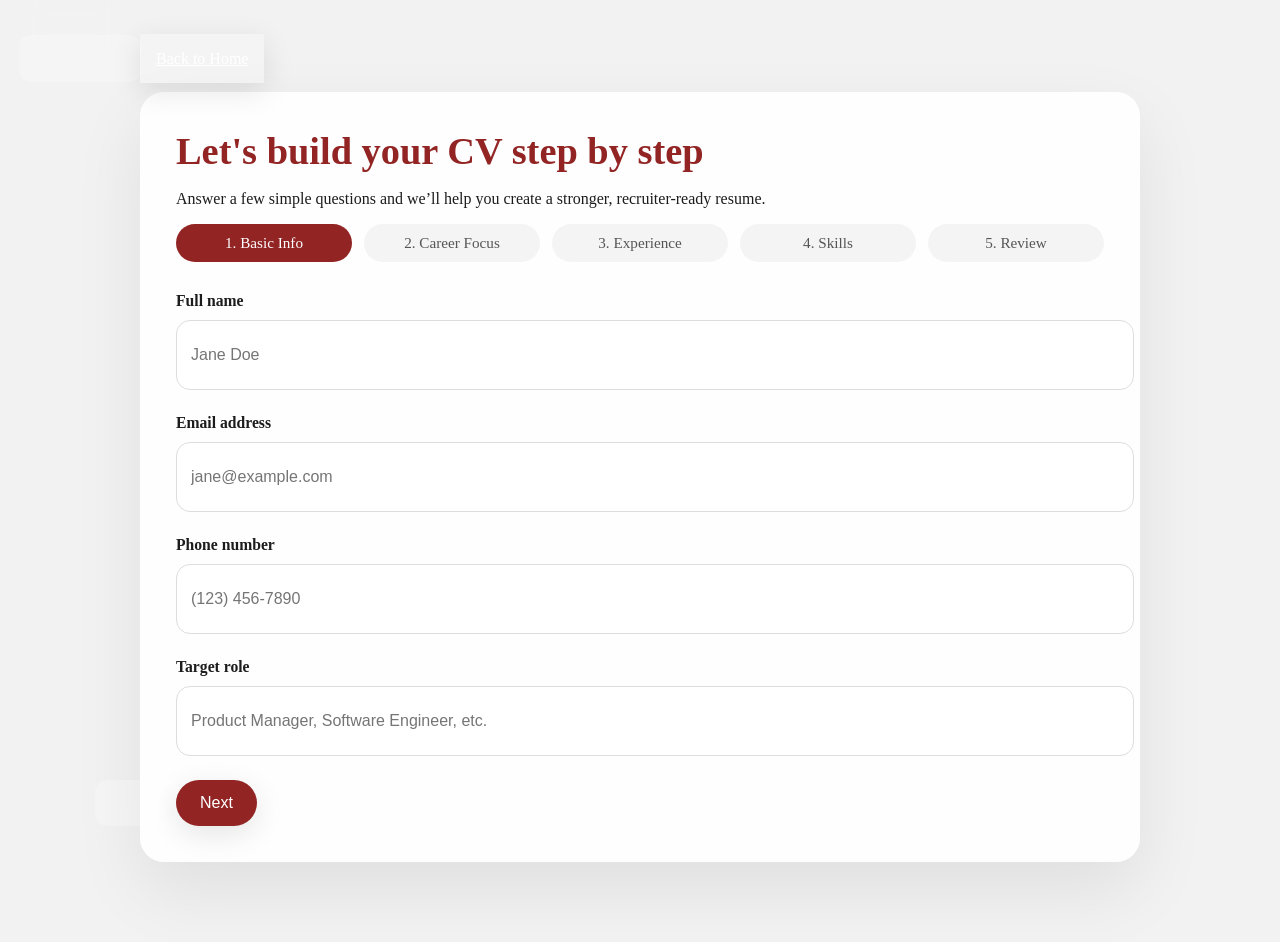
<file: resume-builder.html>
<!DOCTYPE html>
<html lang="en">
<head>
    <meta charset="UTF-8">
    <meta name="viewport" content="width=device-width, initial-scale=1.0">
    <title>Build Your Resume</title>
    <link rel="stylesheet" href="Assets/CSS/style.css">
    <link href="https://cdnjs.cloudflare.com/ajax/libs/font-awesome/6.5.1/css/all.min.css" rel="stylesheet">
</head>
<body>
    <main class="builder-page">
        <header class="builder-header">
            <a href="index.html" class="glass buttons">Back to Home</a>
        </header>

        <section class="builder-card">
            <h1>Let's build your CV step by step</h1>
            <p>Answer a few simple questions and we’ll help you create a stronger, recruiter-ready resume.</p>

            <div class="step-indicator">
                <span class="active">1. Basic Info</span>
                <span>2. Career Focus</span>
                <span>3. Experience</span>
                <span>4. Skills</span>
                <span>5. Review</span>
            </div>

            <form id="resumeBuilderForm">
                <div class="form-step active" data-step="1">
                    <div class="form-field">
                        <label for="fullName">Full name</label>
                        <input type="text" id="fullName" name="fullName" placeholder="Jane Doe" required>
                    </div>
                    <div class="form-field">
                        <label for="email">Email address</label>
                        <input type="email" id="email" name="email" placeholder="jane@example.com" required>
                    </div>
                    <div class="form-field">
                        <label for="phone">Phone number</label>
                        <input type="tel" id="phone" name="phone" placeholder="(123) 456-7890" required>
                    </div>
                    <div class="form-field">
                        <label for="jobTitle">Target role</label>
                        <input type="text" id="jobTitle" name="jobTitle" placeholder="Product Manager, Software Engineer, etc." required>
                    </div>
                </div>

                <div class="form-step" data-step="2">
                    <div class="form-field">
                        <label for="industry">Target industry</label>
                        <select id="industry" name="industry">
                            <option value="">Choose an industry</option>
                            <option>Technology</option>
                            <option>Finance</option>
                            <option>Healthcare</option>
                            <option>Education</option>
                            <option>Marketing</option>
                            <option>Customer Service</option>
                            <option>Other</option>
                        </select>
                    </div>
                    <div class="form-field">
                        <label for="experienceLevel">Experience level</label>
                        <select id="experienceLevel" name="experienceLevel">
                            <option value="">Choose a level</option>
                            <option>Entry level</option>
                            <option>Mid level</option>
                            <option>Senior level</option>
                            <option>Manager / Director</option>
                        </select>
                    </div>
                    <div class="form-field">
                        <label for="careerGoal">What is your main resume goal?</label>
                        <textarea id="careerGoal" name="careerGoal" placeholder="Example: Get an interview for a data analyst role" required></textarea>
                    </div>
                </div>

                <div class="form-step" data-step="3">
                    <div class="form-field">
                        <label for="experienceSummary">Top achievement or experience</label>
                        <textarea id="experienceSummary" name="experienceSummary" placeholder="Describe a recent accomplishment or key responsibility." required></textarea>
                    </div>
                    <div class="form-field">
                        <label for="yearsExperience">Years of experience</label>
                        <input type="text" id="yearsExperience" name="yearsExperience" placeholder="3 years, 5+ years, etc." required>
                    </div>
                </div>

                <div class="form-step" data-step="4">
                    <div class="form-field">
                        <label for="skills">Key skills</label>
                        <textarea id="skills" name="skills" placeholder="List your top skills separated by commas." required></textarea>
                    </div>
                    <div class="form-field">
                        <label for="education">Highest qualification</label>
                        <input type="text" id="education" name="education" placeholder="Bachelor's in Business, MSc Computer Science, etc." required>
                    </div>
                </div>

                <div class="form-step" data-step="5">
                    <div class="form-field">
                        <label for="additionalInfo">Anything else to include?</label>
                        <textarea id="additionalInfo" name="additionalInfo" placeholder="Awards, certifications, volunteer work, or personal strengths."></textarea>
                    </div>
                    <div class="builder-result" id="summaryCard" aria-live="polite" hidden>
                        <h2>Your resume plan</h2>
                        <p><strong>Name:</strong> <span id="resultName"></span></p>
                        <p><strong>Target role:</strong> <span id="resultRole"></span></p>
                        <p><strong>Industry:</strong> <span id="resultIndustry"></span></p>
                        <p><strong>Experience level:</strong> <span id="resultLevel"></span></p>
                        <ul>
                            <li><strong>Goal:</strong> <span id="resultGoal"></span></li>
                            <li><strong>Experience highlight:</strong> <span id="resultExperience"></span></li>
                            <li><strong>Skills:</strong> <span id="resultSkills"></span></li>
                            <li><strong>Education:</strong> <span id="resultEducation"></span></li>
                        </ul>
                        <p id="resultExtra"></p>
                        <div class="builder-note">
                            Use this plan to personalize your resume with achievements, clear skills, and a strong opening summary.
                        </div>
                    </div>
                </div>

                <div class="form-controls">
                    <button type="button" class="back-step glass buttons" id="prevStep">Back</button>
                    <button type="button" class="next-step glass buttons" id="nextStep">Next</button>
                    <button type="submit" class="submit-step glass buttons" id="submitButton" hidden>Finish</button>
                </div>
            </form>
        </section>
    </main>

    <script src="Assets/JS/builder.js"></script>
</body>
</html>
</file>
<file: Assets/CSS/style.css>
/* ========================================================================
   CSS DOCUMENTATION & STRUCTURE GUIDE
   ========================================================================
   FILE: style.css 
   PURPOSE: Main stylesheet for CVNest (Resume Builder Application)

   MAJOR SECTIONS:
   1. Global Styles & Body (Lines 1-90)
   2. Animation Keyframes (Lines 6-80)
      - floatUpDown, imageOpacity, autoBlur, autoDisplay
   3. Homepage Header/Top Section (Lines 92-280)
      - Logo, Navigation, Hamburger Menu, Glass Effect
   4. Dropdown Menus - Resource & Resume (Lines 290-590)
      - Resource Dropdown Styling
      - Resume Dropdown Styling
      - Arrow animations for dropdown items
   5. Homepage Content Sections (Lines 600-920)
      - Intro, Middle Section, Hype Box, Bottom Section
   6. Scroll Animation Section (Lines 920-1000)
   7. Footer Section (Lines 1010-1150)
   8. Resume Examples Page (Lines 1160-1500)
      - Resume heading & card layouts
      - Arrow styling
      - CV display boxes
   9. Responsive Design & Utilities (Lines 1500-2038)
      
   ======================================================================== */

body { 
    padding: 0;
    margin: 0;
    background-color: #f2f2f2;
} 

/* FLOAT & IMAGE ANIMATIONS */
/* ============================================
   PURPOSE: Floating text/image animations
   START: Line 34 | END: Line 103
   CLASSES: .floatUpDown, .autoBlur, .autoDisplay
   ============================================ */

.floatUpDown {
    position: relative;
    animation: floatUpDown 6s ease-in infinite;
    height: 400px; /* Adjust based on image height */
}

.floatUpDown img {
    position: absolute;
    top: 0;
    left: 0;
    width: 100%;
    height: auto;
}

.floatUpDown img:nth-child(1) {
    animation: imageOpacity1 6s ease-in-out infinite;
}

.floatUpDown img:nth-child(2) {
    animation: imageOpacity2 6s ease-in-out infinite;
}

/* Keyframes for smooth up-down motion */
@keyframes floatUpDown {
    0% { transform: translateY(0); }
    50% { transform: translateY(-20px); } /* move up */
    100% { transform: translateY(0); }   /* back down */
}

@keyframes imageOpacity1 {
    0%, 45% { opacity: 1; }
    45%, 55% { opacity: 0; }
    55%, 100% { opacity: 0; }
}

@keyframes imageOpacity2 {
    0%, 45% { opacity: 0; }
    45%, 55% { opacity: 0.5; }
    55%, 100% { opacity: 1; }
}

/*blur Animation*/
.autoBlur {
    animation: autoBlurAnimationn linear both;
    animation-timeline: view();
}

@keyframes autoBlurAnimationn {
    0% {
        filter: blur(40px);
    }

    40%,60% {
        filter: blur(0px);
        transform: translateY(0px);
        opacity: 1;
    }

    100% {
        filter: blur(40px);
        transform: translateY(-200px);
        opacity: 0;
    }
}

/*AUTO DISLAY ANIMATION*/
.autoDisplay {
    animation: autoDisplay  both;
    animation-timeline: view(70% 5%);
}
@keyframes autoDisplay {
    from{
        opacity: 0;
        transform: translateY(-200px) scale(0.3);
    }
    to {
        opacity: 1;
        transform: translateY(0px) scale(1);
    }
}
 
/* ==========
    Start of Home Page
    ========== */

/* ========== 
    Top Section
    ========== */

.TopSection {
    width: 100%;
    height: 60vh;
    overflow: hidden;
    background: linear-gradient(to right, #F83E3E,  #922424 45%);
    border-bottom-left-radius: 3%;
    border-bottom-right-radius: 3%;
}

.TopSection header {
    width: 100%;
    display: flex;
    justify-content: center;
    z-index: 2;
}

.TopSections {
    width: 100%;
    height: 60vh;
    overflow: hidden;
    background: linear-gradient(to right, #F83E3E,  #922424 45%);
    border-bottom-left-radius: 3%;
    border-bottom-right-radius: 3%;
    transition: height 0.7s ease;
}

.TopSections header {
    width: 100%;
    display: flex;
    justify-content: center;
    z-index: 2;
}

.TopSections.shrink {
  height: 13vh; /* or whatever smaller height you want */
}

/* Logo */
.logo-container {
    position: relative;
    right: 35%;
}

.logo {
    position: relative;
    top: 10px;
    height: 50px;
    width: 50px;
    display: flex;
    justify-content: center;
    text-decoration: none;
    overflow: hidden;
    transition: 0.4s;
    border-radius: 60px;
}

/*Glass Morphism Effect - Applied to logo, nav, buttons*/
.glass {
    background: rgba(255, 255, 255, 0.15); /* transparent white */
    backdrop-filter: blur(10px); /* blur behind */
    -webkit-backdrop-filter: blur(10px); /* Safari support */
    border: 1px solid rgba(255, 255, 255, 0);
    box-shadow: 0 8px 30px rgba(0, 0, 0, 0.1);
    padding: 15px;
    color: white;
}

.glass span {
    font-family: 'Inspiration';
    font-size: 1.8rem;
    font-weight: 100;
    position: relative;
    color: white;
    transition: color 0.3s ease-in;
}

.glass a{
    font-size: 1.2rem;
    font-weight: 100;
    position: relative;
    color: white;
    text-decoration: none;
}

.Blow{
    top: 15px;
    right: 2px;
}

/* The background fill */
.logo::before,
.buttons::before {
    content: "";
    position: absolute;
    top: 0;
    left: -100%;
    width: 100%;
    height: 100%;
    background: rgba(255, 255, 255, 0.25); /* light glass fill */
    backdrop-filter: blur(5px);
    border-radius: 12px;
    z-index: -1;
    transition: left 0.3s ease;
}

.logo:hover::before,
.buttons:hover::before {
    left: 0;
}

/* Optional: text turns dark when background fills */
.logo:hover  span{
    color: #000;
}

/* Hamburger Mobile */
.hamburger {
    width: 35px;
    height: 25px;
    display: flex;
    flex-direction: column;
    justify-content: space-between;
    display: none;
}

.hamburger span {
    display: block;
    height: 4px;
    background-color: #ffffff; /* Color of the lines */
    border-radius: 2px;
}

/* Navbar */
nav ul {
    list-style: none;
    display: flex;
    gap: 1.5rem;
}

nav ul li {
    display: inline-block;
    position: relative;
    left: -40px;
    top: 15px;
    overflow: hidden;
    cursor: pointer;
    border-radius: 30px;
}

nav ul li a {
    text-decoration: none;
    color: white;
    font-family: 'Poppins', sans-serif;
    font-weight: 500;
    font-size: 1.2rem;
    padding: 5px 0;
    transition: 0.2s;
}


/* The background fill */
nav ul li::before {
    content: "";
    position: absolute;
    top: 0;
    left: -108%;
    width: 103%;
    height: 100%;
    background: rgba(255, 255, 255, 0.25); /* light glass fill */
    backdrop-filter: blur(5px);
    border-radius: 12px;
    z-index: -1;
    transition: left 0.2s ease;
}

/* On hover, slide in the fill */
nav ul li:hover::before {
    left: 0;
}

/* Optional: text turns dark when background fills */
nav ul li:hover a {
    color: #000;
}


/* ==========================================
   DROPDOWN MENUS - Resource & Resume
   START: Line ~360 | END: Line ~620
   PURPOSE: Dropdown styling for navigation
   KEY CLASSES: .resource-dropdown, .dropdown,
                .Firstdropdown, .Middledropdown,
                .arrow (animations)
   ============================================ */

/* Resource Dropdown Styles */
.resource-dropdown {
    height: 300px;
    width: 85%;
    position: absolute;
    top: 12.2%;
    left: 8%;
    border-radius: 50px;
    background-color: white;
    box-shadow: 0 18px 40px rgba(0,0,0,0.12);
    display: flex;
    z-index: 1000;
    transform: translateY(-10px) scaleY(0.98);
    opacity: 0;
    pointer-events: none;
    transform-origin: top center;
    transition: transform 220ms cubic-bezier(.22,.98,.35,1),
                opacity 180ms ease-in-out;
}

.resource-dropdown.open {
    transform: translateY(0) scaleY(1);
    opacity: 1;
    pointer-events: auto;
}

.resourceLast {
    display: grid;
    width: 500px;
}

.resourceLast ol {
    list-style: none;
    position: relative;
    top: 8%;
    left: 16%;
}

.resourceLast ol li {
    padding: 8px 0px 8px 0px;
    overflow: hidden;
    width: 300px;
}

.resourceLast ol li a {
    text-decoration: none;
    color: #000;
    font-size: 30px;
    transition: color 0.3s ease-in-out;
}

.GuruImages {
    display: grid;
    grid-template-columns: repeat(2, 0fr);
    gap: 10px;
    padding: 0 0 8px 0;
}

.GuruImages div {
    height: 68px;
    width: 80px;
    border-radius: 10px;
    overflow: hidden;
    box-shadow: 0 4px 20px rgba(0, 0, 0, 0.1);
}

.GuruImages div img {
    height: 100%;
    width: 100%;
    object-fit: cover;
}


/* We control open/close via the `.open` class added by JS */
/* smoother open state: move less distance, fade in, and enable pointer events only when open */
.dropdown {
    height: 300px;
    width: 85%;
    position: absolute;
    top: 12.2%;
    left: 8%;
    border-radius: 50px;
    background-color: white;
    box-shadow: 0 18px 40px rgba(0,0,0,0.12);
    display: flex;
    z-index: 1000; /* above nav to avoid capturing pointer events */
    transform: translateY(-10px) scaleY(0.98);
    opacity: 0;
    pointer-events: none;
    transform-origin: top center;
    transition: transform 220ms cubic-bezier(.22,.98,.35,1),
                opacity 180ms ease-in-out;
}

.dropdown.open {
    transform: translateY(0) scaleY(1);
    opacity: 1;
    pointer-events: auto;
}

/*Resume Dropdow Nav*/
/* ...existing code... */

.dropdown .NavHeader,
.resource-dropdown .Resourceheader {
    font-family: 'Poppins', sans-serif;
    font-weight: 100;
    font-size: 2rem;
    color: #ffffff;
    position: relative;
    top: 6%;
    left: 7%;
    -webkit-text-stroke: 1px red;
    text-decoration: none;
    transition: color 0.3s ease;
}

.dropdown .NavHeader:after,
.resource-dropdown .Resourceheader:after {
    content: "";
    position: absolute;
    left: 50%;
    bottom: 0; /* adjust distance under text */
    transform: translateX(-50%);
    width: 0;
    height: 2px;
    background: red;
    transition: width 0.3s ease;
}

.dropdown .NavHeader:hover:after,
.resource-dropdown .Resourceheader:hover:after {
    width: 100%; /* underline width on hover */
}

.dropdown .NavHeader:hover,
.resource-dropdown .Resourceheader:hover {
    color: red; /* text color on hover */
}

.Firstdropdown ul,
.Lastdropdown ul {
    display: grid;
    grid-template-columns: repeat(2, 1fr);
    gap: 30px;
    width: 600px;
    position: relative;
    top: 5%;
    left: 5%;
    list-style: none;
}

.Firstdropdown ul li,
.Lastdropdown ul li {
    list-style: none;
    overflow: hidden;
}

.Firstdropdown ul li a,
.Lastdropdown ul li a {
    font-family: 'Poppins', sans-serif;
    font-weight: 100;
    font-size: 20px;
    color: black;
    text-decoration: none;
    align-items: center;
    justify-content: space-between;
    transition: color 0.3s ease-in-out;
    position: relative;
    overflow: hidden;
}

.Firstdropdown ul li a:hover,
.Lastdropdown ul li a:hover {
    color: #c22c2c;
}

.Firstdropdown ul li a .arrow,
.Lastdropdown ul li a .arrow {
  transform: translateX(1500%);   /* hidden to the right */
  transition: transform 0.2s ease-in-out;
  position: relative;
}

.Firstdropdown ul li a:hover .arrow,
.Lastdropdown ul li a:hover .arrow {
  transform: translateX(0);      /* slides in on hover */
  color: #c22c2c;
}

.Firstdropdown ul li a .arrows,
.Lastdropdown ul li a .arrows {
  transform: translateX(1300%);   /* hidden to the right */
  transition: transform 0.2s ease-in-out;
}

.Firstdropdown ul li a:hover .arrows,
.Lastdropdown ul li a:hover .arrows {
  transform: translateX(0);      /* slides in on hover */
  color: #c22c2c;
}

.Firstdropdown ul li p,
.Lastdropdown ul li p {
  font-family: 'Poppins', sans-serif;
  font-weight: 100;
  font-size: 13px;
  color: grey;
  margin: 5px 0 0 0;             /* spacing under link */
  line-height: 1.4;
  max-width: 300px;
}

/*Middle Dropdown*/

.Middledropdown {
    display: grid;
    width: 300px;
}

.Middledropdown h2 {
    font-size: 25px;
    position: relative;
    top: 40%;
    left: 25%;
    font-weight: 100;
    text-decoration: underline;
}

.Middledropdown ol {
    list-style: none;
    position: relative;
    left: 12%;
    bottom: 5%;
}

.Middledropdown ol li {
    padding: 4px 0px 4px 0px;
    overflow: hidden;
    width: 150px;
}

.Middledropdown ol li a {
    text-decoration: none;
    color: #000;
    font-size: 20px;
    transition: color 0.3s ease-in-out;
}

.Middledropdown ol li a:hover,
.resourceLast ol li a:hover {
    color: #c22c2c;
}

.Middledropdown ol li a .arrow,
.resourceLast ol li a .arrow {
    transform: translateX(900%);   /* hidden to the right */
    transition: transform 0.3s ease-in-out;
    position: relative;
}

.Middledropdown ol li a:hover .arrow,
.resourceLast ol li a:hover .arrow {
  transform: translateX(0);      /* slides in on hover */
  color: #c22c2c;
}

/*End Of Middle Part*/

.Lastdropdown {
    position: relative;
    right: 5%;
}

/*End Resume Nav Dropdown*/

/* ==========================================
   HOMEPAGE - CONTENT SECTIONS
   START: Line ~650 | END: Line ~950
   PURPOSE: Main page content, hype boxes,
            sponsor marquee, middle content
   KEY CLASSES: .Intro, .MiddleIntro, .Hype,
                .sponsor-marquee, .bottomLists
   ============================================ */

/*Article Section */

.homepageMiddlesection {
    width: 100%;
    height: 110vh;
}

/*Intro Header*/
.Intro {
    text-align: center;
    position: relative;
    bottom: 400px;
    display: flex;
}

.Intro h1 {
    font-size: 45px;
    text-align: justify;
    position: relative;
    left: 21.2%;
    transform: translateX(-50%);
    top: 15px;
    width: 740px;
}

/*Span*/
.Intro h1 span {
    color: #f3f3f3;
    padding: 0;
}

/*Intro Paragraph*/
.Intro p {
    position: relative;
    top: 200px;
    right: 330px;
    width: 500px;
    font-size: 24px;
    text-align: justify;
    color: #f3f3f3;
}

/*Intro Create/Import Buttons*/

.IntroButtons {
    position: relative;
    top: 190px;
    right: 210px;
    gap: 8%;
    display: flex;
}

.IntroButtons button {
    border-radius: 20px;
    font-size: 20px;
    cursor: pointer;
    width: 280px;
    height: 60px;
    overflow: hidden;
}

/*End of Intro Create/Import Buttons*/

/*End of Top Section*/

/*Middle*/

.MiddleIntro {
    display: flex;
    justify-content: space-around;
    position: relative;
    bottom: 190px;
    overflow: hidden;
}


.MiddleLeft h2 {
    text-transform: capitalize;
    font-size: 40px;
    position: relative;
    left: 90px;
    width: 40%;
}

/*Animated Hired Box*/

.sponsor-marquee {
  position: relative;
  right: 50px;
  overflow: hidden;
  width: 55%;
  height: 140px; /* adjust based on logo size */
}

.marquee-track {
  display: flex;
  gap: 3rem; /* space between logos */
  animation: scroll-left 25s linear infinite;
}

.marquee-track img {
  height: 80px; /* control logo size */
  object-fit: contain;
}

/* Animation: move logos from left to right */
@keyframes scroll-left {
  0% {
    transform: translateX(0);
  }
  100% {
    transform: translateX(-50%);
  }
}

/* Fade effect on edges */
.sponsor-marquee::before,
.sponsor-marquee::after {
  content: "";
  position: absolute;
  top: 0;
  width: 80px; /* fade width */
  height: 100%;
  z-index: 2;
}

.sponsor-marquee::before {
  left: 0;
  background: linear-gradient(to right, rgba(255, 255, 255, 0.048) 0%, transparent 100%);
}

.sponsor-marquee::after {
  right: 0;
  background: linear-gradient(to left, rgba(255, 255, 255, 0.048) 0%, transparent 100%);
}

/*End of Animated Hired Box*/

/*Hype Section*/
.Hype {
    position: relative;
    left: 5%;
}

.Hype h3 {
    font-size: 80px;
    color: #FD0606;
    width: 30%;
}
.Hype p {
    font-size: 40px;
    color: grey;
    width: 30%;
    text-transform: capitalize;
}

.Hype .Hypebox:first-child h3 {
    position: relative;
    left: 20px;
    bottom: 50px;
}

.Hype .Hypebox:nth-child(1) p {
    position: relative;
    left: 80px;
    bottom: 130px;
}

.Hype .Hypebox:nth-child(2) h3 {
    position: relative;
    left: 140px;
    bottom: 218px;
}

.Hype .Hypebox:nth-child(2) p {
    position: relative;
    left: 250px;
    bottom: 300px;
}

.Hype .Hypebox:nth-child(3) h3 {
    position: relative;
    left: 380px;
    bottom: 380px;
}

.Hype .Hypebox:nth-child(3) p {
    position: relative;
    left: 490px;
    bottom: 480px;
}

.Hype .Hypebox h3 button {
    background: none;
    border: none;
    font-size: 40px;
    color: rgb(238, 169, 169);
}


.Hype .Hypebox h3 button.rotate {
  transform: rotate(45deg); /* turns + into × */
}

.drop {
  max-height: 0;
  overflow: hidden;
  opacity: 0;
  transition: all 0.4s ease;
  color: #444;
  font-size: 0.9rem;
  padding-left: 5px;
}

.drop.show {
  max-height: 200px;
  opacity: 1;
}

.Hype .Hypebox h3 button:hover {
    color: #FD0606;
    font-size: 45px;
    transition: 0.3s;
    cursor: pointer;
}


/*End of Hype Section*/

.MiddleRight {
    position: absolute;
    top: 5%;
    left: 82%;
    
}

.MiddleRight article {
    position: relative;
    right: 480px;
    width: 650px;
    height: 870px;

    /* combine vertical and left fades */
    -webkit-mask-image:
        linear-gradient(to bottom, transparent, black 10%, black 90%, transparent),
        linear-gradient(to right, transparent, rgba(17, 17, 17, 0.568) 0%, black 30%);
    -webkit-mask-composite: intersect;
    mask-composite: intersect;

    -webkit-mask-repeat: no-repeat;
    -webkit-mask-size: 100% 100%;
    mask-repeat: no-repeat;
    mask-size: 100% 100%;
}

.MiddleRight div {
    border-radius: 15PX;
    height: 400px;
    width: 300px;
    overflow: hidden;
    box-shadow: 0 4px 20px rgba(0, 0, 0, 0.1);
}

.MiddleRight div img {
    height: 100%;
    width: 100%;
    object-fit: fill;
}

.MiddleRight div:first-child {
    position: relative;
    left: 320px;
}

.MiddleRight div:nth-child(2) {
    position: relative;
    bottom: 160px;
    right: 0px;
}

.MiddleRight div:nth-child(3) {
    position: relative;
    bottom: 340px;
    left: 320px;
}

.homepagebottom {
    width: 100%;
    position: relative;
}

.homepagebottom .bottomHeader-container {
    height: 100vh;
    width: 100%;
}

.homepagebottom .bottomHeader {
    font-size: 70px;
    text-align: center;
    position: relative;
    left: 30%;
    width: 800px;
}

.bottomHeader span {
    color: #FD0606;
}

.bottomLists {
    display: grid;
    grid-template-columns: repeat(3, 1fr);
    position: relative;
    list-style: none;
    gap: 8%;
}

.bottomLists li {
    padding: 10px;
    font-size: 25px;
    color: #820002;
    font-weight: bolder;
    width: 400px;
    pointer-events: none;
}

.bottomLists li i {
    font-size: 25px;
    color: rgba(0, 0, 0, 0.808);
    margin-right: 10px;
}

.bottomLists li:last-child {
    position: relative;
    left: 670px;
    bottom: 40px;
}

.bottomLists li span {
    color: rgba(0, 0, 0, 0.671);
    font-weight: lighter;
}

/* ===== SCROLL SECTION ===== */

.scrollContainer {
    position: relative;
    background: #f2f2f2;
    padding-top: 100px;
}

.scrollHeaderBox {
    text-align: center;
    max-width: 900px;
    margin: 0 auto 100px auto;
}

.scrollHeaderBox h2 {
    font-size: 4rem;
}

.scrollHeaderBox h2 span {
    color: #FD0606;
}

.scrollHeaderBox p {
    font-size: 1.6rem;
    color: grey;
    line-height: 1.6;
}

/* SCROLL ANIMATION CORE */
.scrolls {
    position: relative;
    width: 100%;
    height: 400vh; /* 4 cards = 400% viewport height */
}

.cardScroll {
    position: sticky;
    top: 0;
    height: 100vh;
    display: flex;
    align-items: center;
    justify-content: center;
    gap: 40px;
    padding: 1rem;
    opacity: 0;
    transform: scale(0.97);
    transition: opacity 1s ease, transform 1s ease;
    pointer-events: none;
}

.cardScroll.visible {
    opacity: 1;
    transform: scale(1);
    z-index: 2;
    pointer-events: auto;
}

.cardScroll.fade-out {
    opacity: 0;
    transform: scale(0.96);
    z-index: 0;
    pointer-events: none;
    transition: opacity 0.8s ease, transform 0.8s ease;
}

.cardImg {
    width: 45%;
    height: 70%;
    border-radius: 20px;
    overflow: hidden;
    background: #ccc;
}

.cardImg img {
    width: 100%;
    height: 100%;
    object-fit: cover;
}

.cardText {
    width: 40%;
}

.cardText h3 {
    font-size: 2rem;
    margin-bottom: 1rem;
}

.cardText p {
    font-size: 1.1rem;
    line-height: 1.6;
    color: grey;
    text-align: justify;
}

/* ==========
    Start of Footer
    ========== */

footer {
    width: 100%;
    height: 600px;
    background-color: #f2f2f2;
    position: relative; /* not fixed or absolute */
    bottom: 0;
    left: 0;
    overflow: hidden;
}

.footerContent {
    background:black;
    width: 100%;
    height: 320px;
    position: relative;
    bottom: -280px;
    left: 0;
    display: flex;
    box-shadow: 0 4px 20px rgba(0, 0, 0, 0.1);
}

/* ==== About Footer ==== */
.copyright {
    position: absolute;
    top: 280px;
    left: 1%;
    color: #ffffffc9;
    font-size: 16px;
}

/* ===== Boxes Footer ===== */
.divBoxes { 
    display: flex; 
    gap: 12%; 
    position: relative; 
    left: 30%; 
    top: -220px; 
    z-index: 2; 
    width: 60%; 
}

.divBoxes div {
    background: linear-gradient(
        to right, #040404,  
        #0c0c0c, 
        #070707,
        #151414,
        #121111 99%);
    position: relative; /* Important for .info positioning */
    height: 380px;
    width: 360px;
    border-radius: 20px;
    cursor: pointer;
    overflow: hidden; /* Hide sliding content */
    box-shadow: 0 4px 20px rgba(0, 0, 0, 0.1);
    color: white;
    text-align: center;
    transition: transform 0.3s ease;
}

/* Info panel (hidden initially) */
.divBoxes .info {
    position: absolute;
    bottom: -110%; /* start hidden below the box */
    left: 0;
    width: 100%;
    height: 100%;
    background: rgba(211, 73, 73, 0.85);
    border-radius: 20px;
    color: #fff;
    display: flex;
    align-items: center;
    justify-content: center;
    padding: 10px;
    text-align: justify;
    transition: bottom 0.5s ease;
}

.info p {
    position: relative;
    right: 10px;
    width: 290px;
    font-size: 20px;
}

/* Reveal on hover */
.divBoxes div:hover .info {
    bottom: 0;
}

.divBoxes h2 {
    position: relative;
    top: 40%;
    transform: translateY(-40%);
    font-size: 24px;
    color: #fff;
    z-index: 1;
    transition: opacity 0.4s ease;
}

/* Fade out the title when info slides up */
.divBoxes div:hover  h2 {
    opacity: 0;
}

/*=== Accessibility Button Footer ===*/
.Accessibility {
    position: absolute;
    bottom: 190px;
    left: 85.4%;
    background-color: white;
    border-radius: 10px;
}

.accessibilityBtn {
    border-radius: 10px;
    font-size: 16px;
    cursor: pointer;
    width: 200px;
    height: 50px;
    overflow: hidden;
    display: flex;
    align-items: center;
    justify-content: center;
    gap: 10px;
    border: none;
    background-color: transparent;
    transition: background-color 0.3s ease-in-out;
}

.accessibilityBtn:hover {
    background-color: rgba(255, 255, 255, 0.829); /* light glass fill */
    backdrop-filter: blur(5px);
    border-radius: 12px;
    
}

/*=== Accessibility Section ===*/
#accessibilitySection {
    position: fixed;
    bottom: 250px;
    right: 70px;
    width: 550px;
    height: 550px;
    background: #222;
    color: white;
    border-radius: 15px;
    padding: 20px;
    box-shadow: 0 0 15px rgba(0,0,0,0.4);
    z-index: 998;
    transition: opacity 0.3s ease, transform 0.3s ease;
}

.hidden {
    opacity: 0;
    transform: translateY(20px);
    pointer-events: none;
}

.AccessHeader {
    display: flex;
    justify-content: space-evenly;
}

.AccessHeader h3 {
    margin-bottom: 15px;
    font-size: 25px;
    text-align: center;
    position: relative;
    right: 15px;
}


.access-option {
    margin-bottom: 15px;
}

.access-option label {
    display: block;
    margin-bottom: 5px;
    font-weight: bold;
}

.access-option button {
    width: 100%;
    padding: 6px;
    border: none;
    border-radius: 6px;
    background: #555;
    color: white;
    cursor: pointer;
    transition: background 0.3s;
}

.access-option button:hover {
    background: #777;
}

/* Accessibility Modes */
.high-contrast {
    background-color: black !important;
    color: yellow !important;
}

.dyslexic-font * {
    font-family: "OpenDyslexic", Arial, sans-serif !important;
}

.highlight-links a {
    background: yellow;
    color: black !important;
    font-weight: bold;
}

/*===== Social Links Footer =====*/
.socialLinks {
    position: relative;
    bottom: -190px;
    left: 25%;
    display: grid;
    height: 50px;
    color: #ffffff;
}

.socialLinks h2 {
    font-size: 20px;
    margin-bottom: 10px;
    padding: 10px;
}

.socialLinks a {
    text-decoration: none;
    color: white;
    font-size: 25px;
    margin-right: 10px;
    transition: 0.3s ease-in-out;
    border: 1px solid none;
    padding: 10px;
    border-radius: 50px;
}

/*== Hover Effects for Social Links ==*/
.socialLinks a:first-child:hover {
    background: white;
    color: #0A66C2; /* LinkedIn blue */
}

.socialLinks a:nth-child(2):hover {
    background: white;
    color: #CD201F; /* Youtube black */
}

.socialLinks a:nth-child(3):hover {
    background: white;
    color: #1DA1F2; /* Facebook blue */
}

.socialLinks a:nth-child(4):hover {
    background: white;
    color: #E4405F; /* Instagram pink */
}

/* ==========
    End of Footer 
    ========== */

/* ==========
    End of Home Page
    ========== */

/* ==========
    Start of Resume Page
    ========== */

/*== Main Title box ==*/    
.innerArticle{
    align-items: center;
    justify-content: center;
    text-align: center;
    width: 100%;
    height: 800px;
}

.innerUndiv {
    width: 100%;
    position: relative;
    top: 40px;
    height: 100px;
    display: flex;
    text-align: center;
    justify-content: center;
    
}

/*== Heading ==*/
.innerUndiv h1 {
    font-size: 60px;
    width: 467px;
    text-align: justify;
}


.innerUndiv h1 span {
    color: #d81919;
    padding: 0;
}

/*== Heading Desc==*/
.innerDesc {
    position: relative;
    top: 220px;
    display: flex;
    justify-content: center;
    width: 100%;
}


.innerDesc p{
    font-size: 25px;
    width: 500px;
    text-align: justify;
    color: #7c7373;
}

/*== Button Resume ==*/
.mainResButton{
    position: relative;
    top: 250px;
    display: flex;
    justify-content: center;
}

.mainResButton a {
    border-radius: 20px;
    border: none; 
    background-color: #d81919b2;
    color: white;
    font-size: 20px;
    cursor: pointer;
    width: 220px;
    height: 60px;
    overflow: hidden;
    text-transform: capitalize; 
    transition: background-color 0.3s;
    box-shadow: 0 4px 20px rgba(0, 0, 0, 0.1);
    text-decoration: none;
}

.mainResButton a:hover {
    background-color: #d81919;
}


.headingButtons {
    position: relative;
    top: 300px;
    display: flex;
    justify-content: center;
    gap: 20px;
}

.headingButtons button {
    border-radius: 20px;
    border: none; 
    background-color: #9a9696b2;
    color: white;
    font-size: 20px;
    cursor: pointer;
    width: 120px;
    height: 60px;
    overflow: hidden;
    text-transform: capitalize; 
    transition: background-color 0.3s;
    box-shadow: 0 4px 20px rgba(0, 0, 0, 0.1);
}

.headResCv{
    width: 100%;
}

.headrCV{
    height: 30vh;
    width: 100%;
    overflow: hidden;
    display: flex;
    justify-content: space-between;
}
.headrCV div:nth-child(1) {
    display: flex;
    justify-content: space-evenly;
    gap: 10px;
    padding: 10px;
}

.headrCV div:nth-child(1) p {
    font-size: 70px;
    position: relative;
    top: 20px;
    left: 20px;
    text-transform: capitalize;
    font-weight: bold;
    background: linear-gradient(
        to right, #d81919, #f53131,
            #f62c2c, #b81f01,
            #f65050, #fe4c28,
            #b81f01, #f65050,
            #fe4c28, #b81f01);
    -webkit-background-clip: text;
    -webkit-text-fill-color: transparent;
    background-size: 200%;
    background-clip: text;

    animation: shine 30s linear infinite;
  
}

@keyframes shine {
  to {
    background-position: 200%;
  }
}

@keyframes glowPulse {
  from {
    text-shadow:
      0 0 6px rgba(108, 255, 143, 0.6),
      0 0 14px rgba(108, 255, 143, 0.4);
  }
  to {
    text-shadow:
      0 0 10px rgba(108, 255, 143, 0.8),
      0 0 24px rgba(108, 255, 143, 0.5);
  }
}

.headrCV div:nth-child(1) i {
    font-size: 90px;
    color: #59bb70;
    position: relative;
    top: 70px;
    left: 20px;

    text-shadow:
        0 0 8px rgba(108, 255, 143, 0.7),
        0 0 20px rgba(108, 255, 143, 0.35),
        0 0 40px rgba(108, 255, 143, 0.2);

    transform: translateZ(0); /* smooth rendering */

    animation: glowPulse 1s ease-in-out infinite alternate;
}


/* ==========================================
   ARROW ANIMATIONS & STYLING
   START: Line ~1474 | END: Line ~1550
   PURPOSE: Decorative arrows for dropdowns
   KEY CLASSES: .arrow (rotated 45deg square
                with animated borders)
   ANIMATION: Arrow slides in on hover with
              scale & transform effects
   ============================================ */

.arrowsContainer {
    position: relative;
    top: 35px;
    right: 50px;
}

/* Arrow Core */
.arrow {
    position: relative;
    top: 80px;
    right: 25px;
    width: 5vmin;
    height: 5vmin;
    box-sizing: border-box;
    transform: rotate(45deg);
    cursor: pointer;
    display: none;
}

/* Arrow Parts */
.arrow::before,
.arrow::after {
    content: '';
    position: absolute;
    top: -70%;
    left: -2%;
    width: 100%;
    height: 100%;
    border-style: solid;
    border-color: #7cb874;
    transition: 0.2s ease;
    display: block;
    transform-origin: 100% 0;
}

.arrow::before {
    border-width: 0.8vmin 0.8vmin 0 0;
}

.arrow::after {
    border-width: 0 0.8vmin 0 0;
    top: -62%;
}

/* Hover Effects */
.arrow:hover::before {
    border-color: #7cb874;
    transform: scale(0.8);
}

.arrow:hover::after {
    transform: rotate(45deg);
    border-color: #7cb874;
    height: 100%;
    left: -5%;
    top: -58%;
    border-top-right-radius: 4px;
    border-bottom-right-radius: 3px;
}

.cvWrapper {
    overflow: hidden;
    width: 100%;
}


.divCvFlex{
    display: flex;
    gap: 20px;
    height: 80vh;
    transition: transform 0.5s ease;
    width: max-content;
}

/* ==========================================
   CV CARDS SECTION
   START: Line ~1556 | END: Line ~1650+
   PURPOSE: Styling for individual CV boxes
   KEY CLASSES: .divCvFlex, .cvBox, .cvButtons,
                .cvCardFlex
   DESCRIPTION: Display multiple resume
                templates in flex layout
   ============================================ */

/*== CVS Section ==*/

.cvBox {
    width: 320px;
    height: 80%;
    border-radius: 20px;
    overflow: hidden;
    padding: 15px;
}

.cvButtons{
    position: relative;
    padding: 10px;
    left: 60%;
}

.cvButtons button:nth-child(1),
.cvButtons button:nth-child(2) {
    border: none;
    background-color: #f7050598;
    border-radius: 10px;
    width: 60px;
    height: 40px;
    text-transform: uppercase;
    color: rgb(252, 252, 252);
    box-shadow: 0 4px 20px rgba(0, 0, 0, 0.1);
    transition: background-color 0.2s ease-in-out;
}

.cvButtons button:nth-child(1):hover,
.cvButtons button:nth-child(2):hover {
    background-color: #f70505;
    cursor: pointer;
}



.cvImage {
    border: 1px solid black;
    width: 100%;
    height: 68%;
    object-fit: cover;
    border-radius: 20px;
    box-shadow: 0 4px 20px rgba(0, 0, 0, 0.1);
}

.cvDesc {
    font-size: 35px;
    text-transform: capitalize;
    text-align: justify;
}

/* Updated for interactive CV rating stars:
   - display rating as inline star row
   - black default color
   - hover and selected states are also black
*/
.cvRating {
    display: inline-flex;
    gap: 6px;
    justify-content: center;
    align-items: center;
    position: relative;
    top: 10px;
}

.cvRating i {
    font-size: 30px;
    color: #000;
    cursor: pointer;
    transition: transform 0.15s ease, color 0.15s ease;
}

.cvRating i:hover,
.cvRating i.hovered,
.cvRating i.selected {
    color: #000;
}

.cvRating i:hover {
    transform: translateY(-2px);
}

.cvRating i.selected {
    transform: translateY(-1px);
}

.rating-summary {
    margin-top: 8px;
    font-size: 0.95rem;
    color: #1c1c1c7d;
    text-align: left;
    line-height: 1.4;
    position: relative;
    top: 5px;
}

/* Click Next Buttons*/
.MostpopButton {
    position: relative;
    top: -65px;
    height: 60px;
    display: flex;
    justify-content: start;
    gap: 10px;
}

.MostpopButton div {
    border: 4px solid rgb(228, 27, 27) ;
    padding: 10px;
    border-radius: 50px;
    height: 10px;
    width: 10px;
    position: relative;
    top: 10px;
    left: 15px;
    overflow: hidden;
    cursor: pointer;
}

.MostpopButton div::before {
    content: "";
    position: absolute;
    top: 0;
    left: 0;
    height: 100%;
    width: 0%;
    background: red;
    transition: width 0.3s ease;
    z-index: 0;
}

/* hover effect */
.MostpopButton div:hover::before {
    width: 100%;
}

.MostpopButton div.active::before {
    width: 100%;
}

.middleHeader h2{
    font-size: 90px;
    text-transform: capitalize;
    padding: 10px;
    font-weight: 100;
}

.catButtons {
    display: flex;
    gap: 20px;
    padding: 10px;
    position: relative;
    bottom: 75px;
}

.catButtons  button {
    padding: 10px;
    border-radius: 20px;
    border: none; 
    background-color: #9a9696b2;
    color: white;
    font-size: 15px;
    cursor: pointer;
    width: 130px;
    height: 50px;
    overflow: hidden;
    text-transform: capitalize; 
    transition: background-color 0.3s;
    box-shadow: 0 4px 20px rgba(0, 0, 0, 0.1);
    transition: all 0.5s ease-in-out;
}

.catButtons  button:hover{
    transform: translateX(-3%) translateY(-10%);
    color: black;
}

.AllCateg {
    display: flex;
    justify-content: space-evenly;
    flex-wrap: wrap;
    height: 100vh;
    width: 100%;
    overflow: hidden;
}
/* ==========
    Resume Builder Page
    ========== */

.builder-page {
    max-width: 1000px;
    margin: 0 auto;
    padding: 50px 20px 80px;
    color: #1c1c1c;
}

.builder-page h1,
.builder-page h2 {
    margin: 0 0 16px;
    line-height: 1.2;
}

.builder-page h1 {
    font-size: clamp(2.2rem, 3vw, 3.5rem);
    color: #922424;
}

.builder-card {
    background: #ffffffee;
    border-radius: 24px;
    box-shadow: 0 28px 70px rgba(0,0,0,0.08);
    padding: 36px;
    margin-top: 24px;
}

.step-indicator {
    display: flex;
    gap: 12px;
    flex-wrap: wrap;
    margin-bottom: 30px;
}

.step-indicator span {
    flex: 1 1 120px;
    padding: 10px 14px;
    border-radius: 999px;
    background: #f4f4f4;
    color: #555;
    text-align: center;
    font-size: 0.95rem;
}

.step-indicator span.active {
    background: #922424;
    color: white;
}

.form-step {
    display: none;
}

.form-step.active {
    display: block;
}

.form-field {
    display: grid;
    gap: 10px;
    margin-bottom: 24px;
}

.form-field label {
    font-weight: 600;
    font-size: 0.98rem;
}

.form-field input,
.form-field textarea,
.form-field select {
    width: 100%;
    min-height: 44px;
    border-radius: 14px;
    border: 1px solid #ddd;
    padding: 12px 14px;
    font-size: 1rem;
    background: white;
}

.form-field textarea {
    min-height: 120px;
    resize: vertical;
}

.form-controls {
    display: flex;
    justify-content: space-between;
    flex-wrap: wrap;
    gap: 16px;
    margin-top: 10px;
}

.form-controls button,
.form-controls a {
    border: none;
    padding: 14px 24px;
    border-radius: 999px;
    font-size: 1rem;
    cursor: pointer;
    text-decoration: none;
    transition: transform 0.2s ease, box-shadow 0.2s ease;
}

.form-controls button:hover,
.form-controls a:hover {
    transform: translateY(-2px);
    box-shadow: 0 18px 28px rgba(0,0,0,0.12);
}

.next-step,
.submit-step {
    background: #922424;
    color: #fff;
}

.back-step {
    background: #f4f4f4;
    color: #333;
}

.builder-result {
    margin-top: 24px;
    padding: 24px;
    border-radius: 20px;
    background: #fef8f6;
    border: 1px solid #f0d6d4;
}

.builder-result h2 {
    margin-bottom: 14px;
    color: #922424;
}

.builder-result p,
.builder-result li {
    margin: 0 0 12px;
    line-height: 1.6;
}

.builder-result ul {
    padding-left: 20px;
}

.builder-note {
    margin-top: 18px;
    background: #fff4f2;
    border: 1px solid #ffd4cf;
    border-radius: 18px;
    padding: 18px;
}
    
/*=======
Start of Media Queries
    ========== */

/* Small laptops (1024px and below) */
@media (max-width: 1566px) {
    /* Slightly reduce hero height and tighten spacing for small laptops */
    .TopSection {
        height: 55vh;
    }

    .logo-container {
        position: relative;
        right: 34%;
    }

    nav ul {
        gap: 1rem;
    }

    nav ul li {
        left: -24px;
    }

    .homepageMiddlesection {
        position: relative;
        top: 70px;
        right: 155px;
    }

    .Intro h1 {
        font-size: 28px;
        width: 680px;
        position: relative;
        top: 80px;
    }

    .Intro p {
        font-size: 20px;
        width: 460px;
        right: 240px;
    }

    .MiddleIntro {
        bottom: 150px;
    }

    .sponsor-marquee {
        width: 60%;
    }

    .MiddleRight article {
        width: 580px;
        right: 380px;
    }

    .homepagebottom .bottomHeader {
        font-size: 60px;
        left: 22%;
        width: 720px;
    }

    .divBoxes {
        left: 25%;
        width: 65%;
    }
}

/* ==========================================
   RESPONSIVE DESIGN & MEDIA QUERIES
   START: Line ~1859 | END: Line ~2070
   PURPOSE: Mobile & tablet breakpoints
   BREAKPOINTS:
   - Desktop: 1025px+ (default)
   - Laptop: 1024px to 1440px
   - Tablet: 768px to 1024px
   - Mobile: <768px
   
   KEY UPDATES: 
   - Hide desktop nav, show hamburger
   - Stack layouts vertically
   - Adjust font sizes & spacing
   - Optimize images for small screens
   ============================================ */

/* Tablets (768px to 1024px) */
@media (max-width: 768px) {
    /* Tablet layout: stack and center content, enable hamburger */
    .hamburger {
        display: flex;
    }

    nav ul {
        display: none;
    }

    .logo-container {
        right: 10%;
    }

    .TopSection {
        height: 48vh;
        padding: 8px 12px;
    }

    .Intro {
        flex-direction: column;
        bottom: 200px;
        align-items: center;
        text-align: center;
    }

    .Intro h1 {
        position: static;
        transform: none;
        left: 0;
        width: 92%;
        font-size: 34px;
        margin: 0 auto;
    }

    .Intro p {
        position: static;
        top: 0;
        right: 0;
        width: 92%;
        font-size: 18px;
        margin-top: 1rem;
    }

    .IntroButtons {
        position: static;
        top: 0;
        right: 0;
        gap: 1rem;
        margin-top: 1rem;
        justify-content: center;
    }

    .IntroButtons button {
        width: 220px;
        height: 52px;
        font-size: 18px;
    }

    .MiddleIntro {
        flex-direction: column;
        bottom: 120px;
    }

    .MiddleLeft h2 {
        left: 20px;
        width: 80%;
        font-size: 32px;
    }

    .sponsor-marquee {
        width: 100%;
        height: 120px;
        right: 0;
    }

    .MiddleRight {
        position: relative;
        left: 0;
        top: 0;
    }

    .MiddleRight article {
        right: 0;
        width: 90%;
        height: auto;
        margin: 1rem auto;
    }

    .divBoxes {
        flex-direction: column;
        left: 10%;
        width: 80%;
        top: -150px;
        gap: 1rem;
    }

    .divBoxes div {
        width: 100%;
        height: 300px;
    }

    #accessibilitySection {
        right: 20px;
        bottom: 150px;
        width: 420px;
        height: 420px;
    }

    footer {
        height: auto;
    }
}

/* Phones (up to 480px) */
@media (max-width: 480px) {
    /* Mobile adjustments: single-column stacking, larger touch targets */
    .TopSection {
        height: 42vh;
        border-bottom-left-radius: 0;
        border-bottom-right-radius: 0;
        padding: 8px;
    }

    .logo {
        height: 42px;
        width: 42px;
    }

    .logo-container {
        right: 0;
        left: 12px;
    }

    .hamburger {
        display: flex;
    }

    nav ul {
        display: none;
    }

    .Intro {
        bottom: 120px;
        padding: 1rem;
        display: flex;
        flex-direction: column;
        align-items: center;
    }

    .Intro h1 {
        font-size: 28px;
        width: 100%;
        left: 0;
        transform: none;
        text-align: center;
    }

    .Intro p {
        font-size: 16px;
        width: 100%;
        position: static;
        margin-top: 0.5rem;
        right: 0;
    }

    .IntroButtons {
        flex-direction: column;
        gap: 0.75rem;
        width: 100%;
        justify-content: center;
        align-items: center;
    }

    .IntroButtons button {
        width: 90%;
        max-width: 360px;
    }

    .MiddleIntro {
        flex-direction: column;
        bottom: 0;
        padding: 1rem;
    }

    .sponsor-marquee {
        display: none;
    }

    .Hype h3 { font-size: 36px; }
    .Hype p { font-size: 20px; }

    .MiddleRight article {
        width: 100%;
        right: 0;
        margin: 0 auto;
        height: auto;
    }

    .bottomLists {
        grid-template-columns: 1fr;
        gap: 1rem;
        left: 0;
    }

    .bottomLists li {
        width: 100%;
        position: static;
        left: 0;
    }

    .divBoxes {
        left: 5%;
        top: -120px;
        width: 90%;
        flex-direction: column;
    }

    .divBoxes div {
        width: 100%;
        height: 220px;
    }

    #accessibilitySection {
        width: 320px;
        height: 360px;
        right: 10px;
        bottom: 120px;
    }

    .socialLinks {
        left: 10px;
        bottom: -140px;
    }

    .scrollHeaderBox h2 { font-size: 2rem; }
    .cardText h3 { font-size: 1.5rem; }
    .cardText p { font-size: 1rem; }
}
</file>
